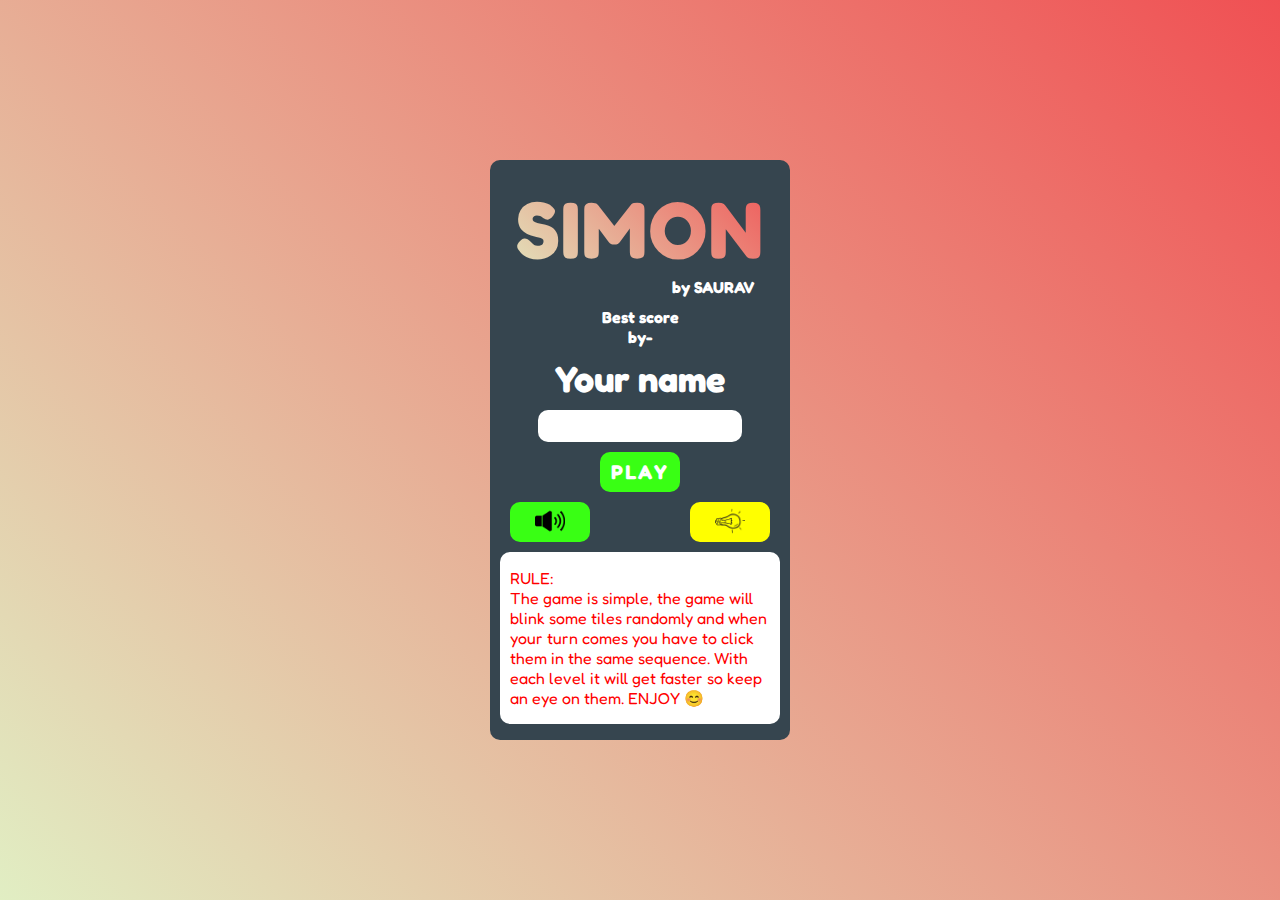
<file: index.html>
<!DOCTYPE html>
<html lang="en">
<head>
    <meta charset="UTF-8">
    <meta name="viewport" content="width=device-width, initial-scale=1.0">
    <link rel="preconnect" href="https://fonts.googleapis.com">
<link rel="preconnect" href="https://fonts.gstatic.com" crossorigin>
<link href="https://fonts.googleapis.com/css2?family=Erica+One&family=Foldit:wght@100;200;300;400;500;600;700;800;900&family=Fredoka:wght@300;400;500;600;700&family=Lilita+One&display=swap" rel="stylesheet">
    <title>Document</title>
</head>





<style>

/* font-family: 'Erica One', cursive;
font-family: 'Foldit', cursive;
font-family: 'Fredoka', sans-serif;
font-family: 'Lilita One', cursive; */

body{
    margin:0;
    padding:0;
    height:100vh;
    display: flex;
    justify-content: center;
    align-items: center;
    font-family: 'Fredoka', sans-serif;
    color:white;
    background-image:linear-gradient(45deg, #e1eec3, #f05053);
}

h6,h1,h4,h2,h3{
    margin:0;
    padding:0; 
}

.gradient-text {
    font-family: 'Fredoka', sans-serif;
    background-color: #f3ec78;
    background-image: linear-gradient(45deg, #e1eec3, #f05053);
    background-size: 100%;
    -webkit-background-clip: text;
    -moz-background-clip: text;
    -webkit-text-fill-color: transparent; 
    -moz-text-fill-color: transparent;
}
.container{
    background-color: #36454F;
    border-radius: 10px;
    padding-top:20px;
    padding-bottom:60px;
    text-align: center;
    width:300px;
    height:500px;
    display: flex;
    flex-direction: column;
    justify-content: space-between;
}

.gameName h1{
    letter-spacing: 2px;
    font-size: 80px;
    font-weight: 900;
}

.bestScore{
    padding:10px 0;
}

.author{
    padding:0 35px 0 0;
    text-align: right;
    font-size:16px;
}

.btn{
    width:80px;
    height:40px;
    background-color: #39FF14;
    color:white;
    letter-spacing:2px;
    font-size:10px;
    border:none;
    border-radius:10px ;
}



.setting{
    display:flex;
    flex-direction: row;
    padding:0 20px;
    justify-content: space-between;
}

.game-disc{

    background-color: white;
    color:red;
    margin:10px 10px 0 10px;
    padding:0 10px;
    border-radius:10px;
    font-size:16px;
    text-align: left;
}

.play-btn{
    font-size: 20px;
    font-family: 'Fredoka', sans-serif;
    font-weight: 800;
}

#hint-btn{
    background-color: #ffff00;
}





</style>

<body>
    
   <div class="container">
        
        <div class="gameName">
            <h1 class="gradient-text ">SIMON</h1>
            <h6 class="author">by SAURAV</h6>
        </div>

        <div class="bestScore">
            <h4>Best score</h4>
            <h4>by- </h4>
        </div>
   
        <div class="playerInput">
            <h2 style="padding-bottom:10px; font-size:36px">Your name</h2>
            <form style="padding-bottom:10px;" >
                <input type="text" id="username" name="Name" style="margin-bottom:10px; height:30px; width:200px; border-radius: 10px; border:none;"/><br>
                <button class="play-btn btn" onclick="sendData()">PLAY</button>
            </form>
        </div> 

        <div class="setting">
            <button class="sound setting-btn btn" id="sound-btn" onclick="soundFunc()" value="ON"><img id="soundImg" src="sound.png" style="width:30px;" alt=""></button>
            <button class="hint setting-btn btn" id="hint-btn" onclick="hintFunc()" value="ON"><img id="hintImg" src="hint-off.png" style="width:30px;" alt=""></button>
        </div>

        <div class="game-disc">
            <p>
                RULE:<br>
                The game is simple, the game will blink some tiles randomly and when your turn comes you have to click them in the same sequence.
                With each level it will get faster so keep an eye on them. 
                ENJOY 😊
            </p>
        </div>

   </div>

   <script src="index.js"></script>
</body>



</html>
</file>
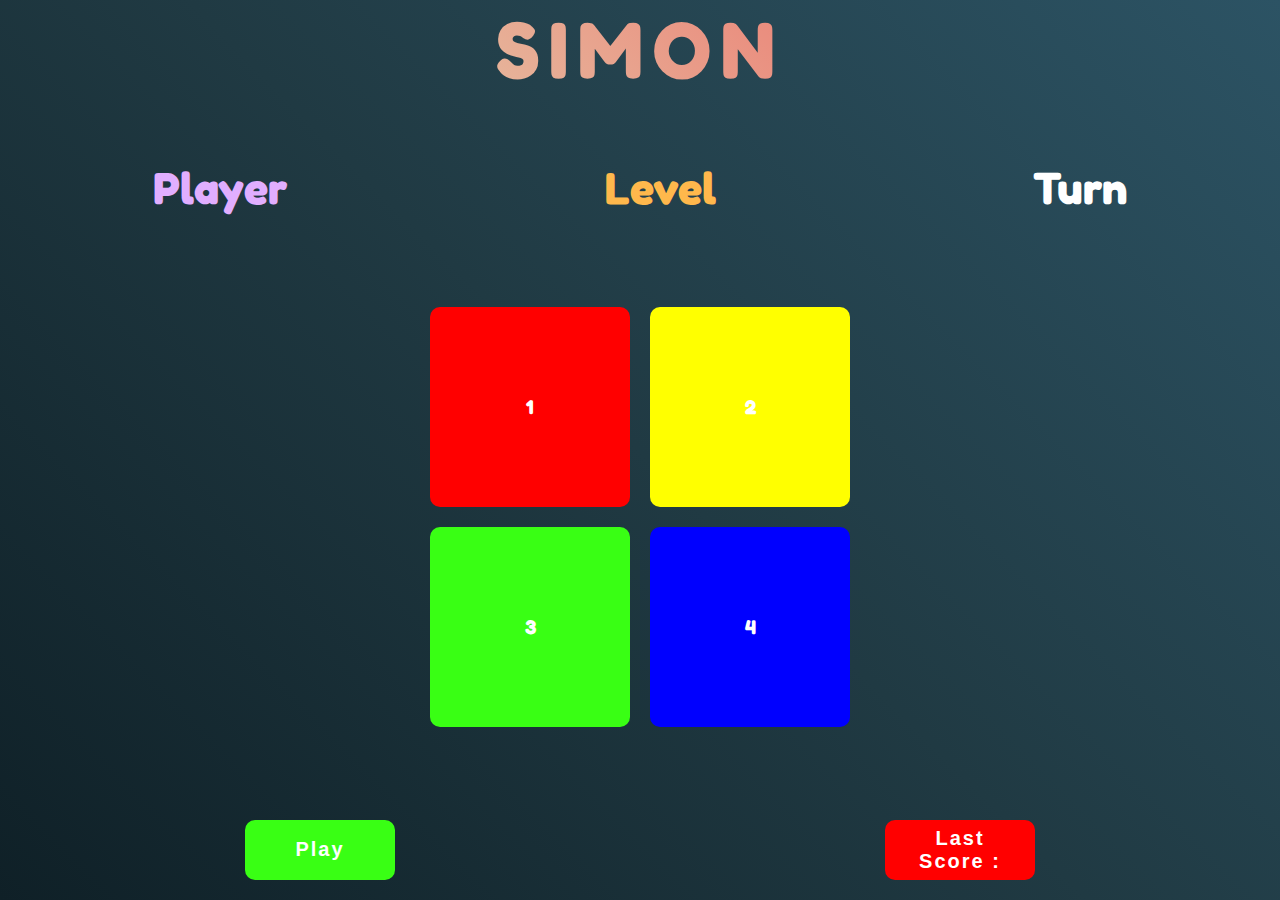
<file: gamepage.html>
<!DOCTYPE html>
<html lang="en">
<head>
    <meta charset="UTF-8">
    <meta name="viewport" content="width=device-width, initial-scale=1.0">

    <link rel="preconnect" href="https://fonts.gstatic.com" crossorigin>
    <link href="https://fonts.googleapis.com/css2?family=Erica+One&family=Foldit:wght@100;200;300;400;500;600;700;800;900&family=Fredoka:wght@300;400;500;600;700&family=Lilita+One&display=swap" rel="stylesheet">

    <link rel="stylesheet" href="style.css">

    <title>Simon</title>
</head>
<body>

    <div class="container">

        <div class="title-section">
            <h1 class="gradient-text">SIMON</h1>
        </div>

        <div class="info-area">
            <div class="player-name">
                <h6>Player</h6>
            </div>
            <div class="level">
                <h6>Level</h6>
            </div>
            <div class="turn">
                <h6>Turn</h6>
            </div>
        </div>

        <div class="game_area">
            <div class="game_grid">
                <button class="btn1"><h6 class="hintNum" id="h1">1</h6></button>
                <button class="btn2"><h6 class="hintNum" id="h2">2</h6></button>
                <button class="btn3"><h6 class="hintNum" id="h3">3</h6></button>
                <button class="btn4"><h6 class="hintNum" id="h4">4</h6></button>
            </div>
        </div>

        <div class="control-area">
            <div class="play">
                <button class="play-btn" onclick="gameStart()">Play</button>
            </div>
            <div class="score">
                <button class="score-card">Last<br>Score :</button>
            </div>
        </div>
    </div>

    <!-- onclick="gameStart()" -->


    <script src="index.js"></script>
</body>
</html>
</file>
<file: style.css>
body, h6,h1{
    margin:0;
    padding:0;
    font-family: 'Fredoka', 'Courier New', Courier, monospace ;
}

h1{
    color:white;
    font-size:80px;
    letter-spacing: 10px;
}

h6{
    color:white;
    font-size: 45px;    
}

.gradient-text {
    font-family: 'Fredoka', sans-serif;
    background-color: #f3ec78;
    background-image: linear-gradient(45deg, #e1eec3, #f05053);
    background-size: 100%;
    -webkit-background-clip: text;
    -moz-background-clip: text;
    -webkit-text-fill-color: transparent; 
    -moz-text-fill-color: transparent;
}

/* button:hover{
    filter: opacity(0.8);
} */

.container{
    /* background-color: #36454F; */
    background-image:linear-gradient(45deg, #0F2027, #203A43, #2C5364);
    /* background-image:linear-gradient(45deg, #3a6186, #89253e); */
    height:100vh;
    display: flex;
    flex-direction: column;
    justify-content: space-between;
}

/* title section */
.title-section{
    text-align:center;
    padding:0px 0;
}

/* info section */
.info-area{
    display:flex;
    justify-content: space-around;
    padding:0px 0;
}

.info-area .player-name h6
{
    color:#E1AEFF;
}

.info-area .level h6
{
    color:#FFB84C;
    padding:0 10px;
}

/* game section */
.game_area{
    display:flex;
    justify-content: center;
    padding:30px 0;
    
}
.game_grid{
    display:grid;
    grid-template-columns: 200px 200px;
    grid-template-rows: 200px 200px;
    gap:20px; 
}

.btn1{
    background-color:#FF0000;
    border:none;
    border-radius:10px;
}
.btn2{
    background-color:#FFFF00;
    border:none;
    border-radius:10px;
}
.btn3{
    background-color:#39FF14;
    border:none;
    border-radius:10px;
}
.btn4{
    background-color:#0000FF;
    border:none;
    border-radius:10px;
}

.hintNum{
    font-size: 20px;
    color:blacks;
}


/* animation class for the tiles */

/* highlight animation */
.btn-highlight1{
    border: 2px solid #ffffff50;
    transform:scale(1.1,1.1);
    filter: drop-shadow(-8px -8px 10px #FF0000);  
}
.btn-highlight2{
    border: 2px solid #ffffff50;
    transform:scale(1.1,1.1);
    filter: drop-shadow(8px -8px 10px #FFFF00);  
}
.btn-highlight3{
    border: 2px solid #ffffff50;
    transform:scale(1.1,1.1);
    filter: drop-shadow(-8px 8px 10px #39FF14);  
}
.btn-highlight4{
    border: 2px solid #ffffff50;
    transform:scale(1.1,1.1);
    filter: drop-shadow(8px 8px 10px #0000FF);  
}

/* btn pressed animation */
.btn-pressed1{
    border: 2px solid #ffffff50;
    transform:scale(0.9,0.9);
    filter: drop-shadow(-8px -8px 30px #FF0000);  
}
.btn-pressed2{
    border: 2px solid #ffffff50;
    transform:scale(0.9,0.9);
    filter: drop-shadow(8px -8px 30px #FFFF00);
}
.btn-pressed3{
    border: 2px solid #ffffff50;
    transform:scale(0.9,0.9);
    filter: drop-shadow(-8px 8px 30px #39FF14);  
}
.btn-pressed4{
    border: 2px solid #ffffff50;
    transform:scale(0.9,0.9);
    filter: drop-shadow(8px 8px 30px #0000FF);  
}



/* control area */
.control-area{
    display:flex;
    justify-content:space-around;
    padding-bottom:20px;
}

.play-btn{
    width:150px;
    height:60px;
    background-color: #39FF14;
    color:white;
    font-weight:900;
    letter-spacing:2px;
    font-size:20px;
    border:none;
    border-radius:10px;
}

.score-card{
    width:150px;
    height:60px;
    background-color: #FF0000;
    color:white;
    font-weight:600;
    letter-spacing:2px;
    font-size:20px;
    border:none;
    border-radius:10px;
}



/* media querry */

@media only screen and (max-width: 700px) {

    h6{
        font-size: 30px;    
    }  

  }

@media only screen and (max-width: 450px) {
    
    .game_grid{
        display:grid;
        grid-template-columns: 160px 160px;
        grid-template-rows: 160px 160px;
        gap:20px; 
    }

    h6{
        font-size: 25px;    
    }    

  }
</file>
